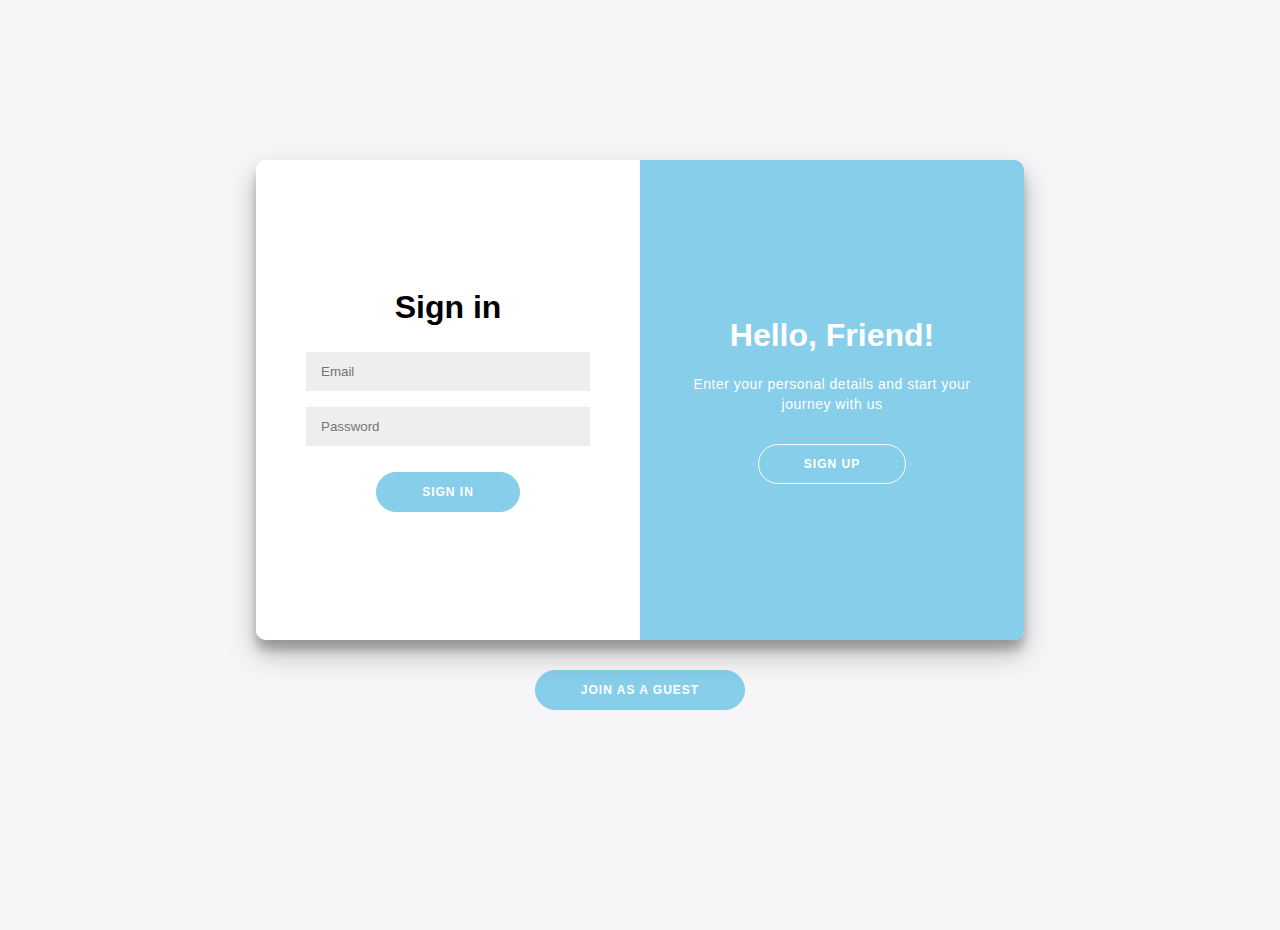
<file: templates/index.html>
<!DOCTYPE html>
<html lang="en">
<head>
    <meta charset="UTF-8">
    <meta name="viewport" content="width=device-width, initial-scale=1.0">
    <title>Sign in/up Form</title>
    <link rel="stylesheet" href="../css/index.css">
</head>
<body>
    <div class="container" id="container">
        <div class="form-container sign-up-container">
            <form action="/signup" method="POST">
                <h1>Create Account</h1>
                <br>
                <input type="email" name="email" placeholder="Email" required />
                <input type="text" name="username" placeholder="Username" required />
                <input type="password" name="password" placeholder="Password" required />
                <br>
                <button type="submit">Sign Up</button>
            </form>
        </div>
        <div class="form-container sign-in-container">
            <form action="/signin" method="POST">
                <h1>Sign in</h1>
                <br>
                <input type="email" name="email" placeholder="Email" required />
                <input type="password" name="password" placeholder="Password" required />
                <br>
                <button type="submit">Sign In</button>
            </form>
        </div>
        <div class="overlay-container">
            <div class="overlay">
                <div class="overlay-panel overlay-left">
                    <h1>Welcome Back!</h1>
                    <p>To keep connected with us please login with your personal info</p>
                    <button class="ghost" id="signIn">Sign In</button>
                </div>
                <div class="overlay-panel overlay-right">
                    <h1>Hello, Friend!</h1>
                    <p>Enter your personal details and start your journey with us</p>
                    <button class="ghost" id="signUp">Sign Up</button>
                </div>
            </div>
        </div>
    </div>

    <!-- Add a form to handle the guest access -->
     <div id="guest-form-container">
    <form action="/guest" method="GET" style="text-align: center; margin-top: 20px; background-color: #f6f5f7;">
        <button type="submit">Join As A Guest</button>
    </form>
    </div>
    <script>
        const signUpButton = document.getElementById('signUp');
        const signInButton = document.getElementById('signIn');
        const container = document.getElementById('container');

        signUpButton.addEventListener('click', () => {
            container.classList.add("right-panel-active");
        });

        signInButton.addEventListener('click', () => {
            container.classList.remove("right-panel-active");
        });
    </script>
</body>
</html>
</file>
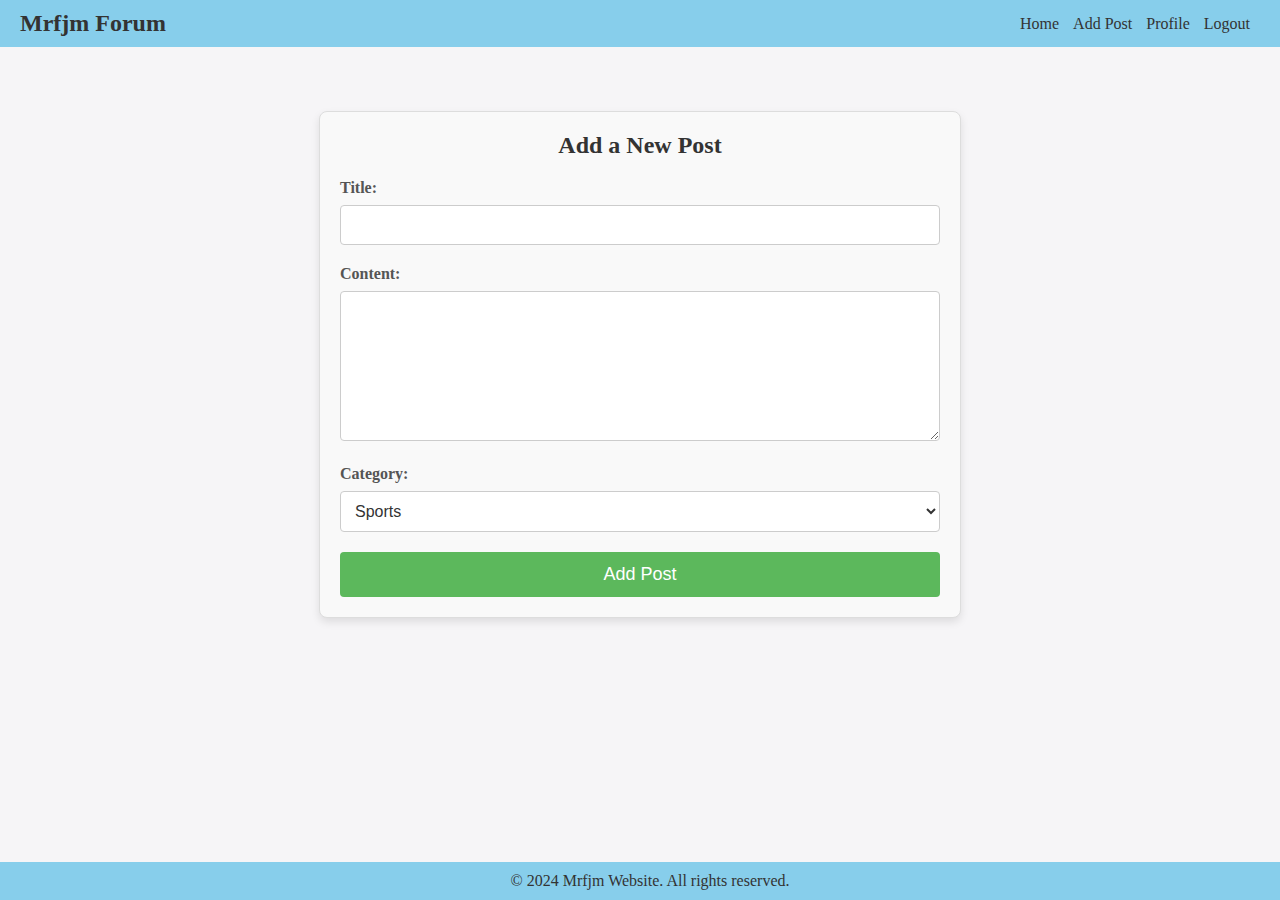
<file: templates/addPost.html>
<!DOCTYPE html>
<html lang="en">
<head>
    <meta charset="UTF-8">
    <meta name="viewport" content="width=device-width, initial-scale=1.0">
    <title>Add Post</title>
    <link rel="stylesheet" href="../css/homepage.css">
    <link rel="stylesheet" href="../css/cards.css"> 
    <link rel="stylesheet" href="../css/postForm.css">

    <style>
        .error-message {
            color: red;
            font-size: 0.9em;
            display: none;
        }
    </style>

    <script>
        function validateTitle() {
            var titleField = document.getElementById("title");
            var titleError = document.getElementById("titleError");

            if (titleField.value.trim() === "") {
                titleError.style.display = "block";
                titleField.focus();
            } else {
                titleError.style.display = "none";
            }
        }

        function validateContent() {
            var contentField = document.getElementById("content");
            var contentError = document.getElementById("contentError");

            if (contentField.value.trim() === "") {
                contentError.style.display = "block";
                contentField.focus();
            } else {
                contentError.style.display = "none";
            }
        }

        function validateCategory() {
            var categoryField = document.getElementById("category");
            var categoryError = document.getElementById("categoryError");

            if (categoryField.value.trim() === "") {
                categoryError.style.display = "block";
                categoryField.focus();
            } else {
                categoryError.style.display = "none";
            }
        }
    </script>
    
</head>
<body>
    <header>
        <h1>Mrfjm Forum</h1>
        <nav>
            <ul>
                <li><a href="/home">Home</a></li>
                <li><a href="/addpost">Add Post</a></li>
                <li><a href="/profile">Profile</a></li>
                <li><a href="/logout">Logout</a></li>
            </ul>
        </nav>
    </header>

    <main>
        <section class="add-post-form" id="MyForm">
            <h2>Add a New Post</h2>
            <form action="/addpost" method="post">
                <label for="title">Title:</label>
                <input type="text" id="title" name="title" onblur="validateTitle()" required>
                <span id="titleError" class="error-message">Title cannot be empty!</span>
                
                <label for="content">Content:</label>
                <textarea id="content" name="content" onblur="validateContent()" required></textarea>
                <span id="contentError" class="error-message">Content cannot be empty!</span>

                <label for="category">Category:</label>
                <select id="category" name="category" required>
                    <option value="sports">Sports</option>
                    <option value="entertainment">Entertainment</option>
                    <option value="food">Food</option>
                    <option value="cars">Cars</option>
                    <option value="technology">Technology</option>
                    <option value="music">Music</option>
                    <option value="travel">Travel</option>
                </select>
                
                <button type="submit">Add Post</button>
            </form>
        </section>
    </main>

    <footer>
        <p>&copy; 2024 Mrfjm Website. All rights reserved.</p>
    </footer>
</body>
</html>
</file>
<file: css/index.css>
* {
	box-sizing: border-box;
}

body {
	background: #f6f5f7;
	display: flex;
	justify-content: center;
	align-items: center;
	flex-direction: column;
	font-family: 'Montserrat', sans-serif;
	height: 100vh;
	margin: -20px 0 50px;
	overflow: hidden;
}

h1 {
	font-weight: bold;
	margin: 0;
}

h2 {
	text-align: center;
}

p {
	font-size: 14px;
	font-weight: 100;
	line-height: 20px;
	letter-spacing: 0.5px;
	margin: 20px 0 30px;
}

span {
	font-size: 12px;
}

a {
	color: #333;
	font-size: 14px;
	text-decoration: none;
	margin: 15px 0;
}

button {
	border-radius: 20px;
	border: 1px solid skyblue;
	background-color: skyblue;
	color: #FFFFFF;
	font-size: 12px;
	font-weight: bold;
	padding: 12px 45px;
	letter-spacing: 1px;
	text-transform: uppercase;
	transition: transform 80ms ease-in;
}

button:active {
	transform: scale(0.95);
}

button:focus {
	outline: none;
}

button.ghost {
	background-color: transparent;
	border-color: #FFFFFF;
}

form {
	background-color: #FFFFFF;
	display: flex;
	align-items: center;
	justify-content: center;
	flex-direction: column;
	padding: 0 50px;
	height: 100%;
	text-align: center;
}

input {
	background-color: #eee;
	border: none;
	padding: 12px 15px;
	margin: 8px 0;
	width: 100%;
}

.container {
	background-color: #fff;
	border-radius: 10px;
  	box-shadow: 0 14px 28px rgba(0,0,0,0.25), 
			0 10px 10px rgba(0,0,0,0.22);
	position: relative;
	overflow: hidden;
	width: 768px;
	max-width: 100%;
	min-height: 480px;
}

.form-container {
	position: absolute;
	top: 0;
	height: 100%;
	transition: all 0.6s ease-in-out;
}

.sign-in-container {
	left: 0;
	width: 50%;
	z-index: 2;
}

.container.right-panel-active .sign-in-container {
	transform: translateX(100%);
}

.sign-up-container {
	left: 0;
	width: 50%;
	opacity: 0;
	z-index: 1;
}

.container.right-panel-active .sign-up-container {
	transform: translateX(100%);
	opacity: 1;
	z-index: 5;
	animation: show 0.6s;
}

@keyframes show {
	0%, 49.99% {
		opacity: 0;
		z-index: 1;
	}
	
	50%, 100% {
		opacity: 1;
		z-index: 5;
	}
}

.overlay-container {
	position: absolute;
	top: 0;
	left: 50%;
	width: 50%;
	height: 100%;
	overflow: hidden;
	transition: transform 0.6s ease-in-out;
	z-index: 100;
}

.container.right-panel-active .overlay-container{
	transform: translateX(-100%);
}

.overlay {
	background: skyblue;
	background: -webkit-linear-gradient(to right, skyblue, skyblue);
	background: linear-gradient(to right, skyblue, skyblue);
	background-repeat: no-repeat;
	background-size: cover;
	background-position: 0 0;
	color: #FFFFFF;
	position: relative;
	left: -100%;
	height: 100%;
	width: 200%;
  	transform: translateX(0);
	transition: transform 0.6s ease-in-out;
}

.container.right-panel-active .overlay {
  	transform: translateX(50%);
}

.overlay-panel {
	position: absolute;
	display: flex;
	align-items: center;
	justify-content: center;
	flex-direction: column;
	padding: 0 40px;
	text-align: center;
	top: 0;
	height: 100%;
	width: 50%;
	transform: translateX(0);
	transition: transform 0.6s ease-in-out;
}

.overlay-left {
	transform: translateX(-20%);
}

.container.right-panel-active .overlay-left {
	transform: translateX(0);
}

.overlay-right {
	right: 0;
	transform: translateX(0);
}

.container.right-panel-active .overlay-right {
	transform: translateX(20%);
}

.social-container {
	margin: 20px 0;
}

.social-container a {
	border: 1px solid #DDDDDD;
	border-radius: 50%;
	display: inline-flex;
	justify-content: center;
	align-items: center;
	margin: 0 5px;
	height: 40px;
	width: 40px;
}

footer {
    background-color: #222;
    color: #fff;
    font-size: 14px;
    bottom: 0;
    position: fixed;
    left: 0;
    right: 0;
    text-align: center;
    z-index: 999;
}

footer p {
    margin: 10px 0;
}

footer i {
    color: skyblue;
}

footer a {
    color: #3c97bf;
    text-decoration: none;
}

.guest-form-container{
	display: flex;
	flex-direction: column;
	align-items: center;
	justify-content: center;
	width: 100%;
}
</file>
<file: css/cards.css>
.cards {
    display: flex;
    flex-direction: column;
    align-items: center; /* Center cards horizontally */
    padding: 20px;
}

.card {
    background-color: #f0f0f0;
    padding: 40px;
    border-radius: 12px;
    box-shadow: 0 0 20px rgba(0, 0, 0, 0.3); /* Darker shadow */
    width: 60%;
    max-width: 600px;
    text-align: center;
    margin-bottom: 20px; /* Space between cards */
}

.card h2 {
    font-size: 32px;
    margin-bottom: 20px;
}

.card p {
    font-size: 18px;
    line-height: 1.6;
    margin-bottom: 30px;
}

.card .read-more {
    display: inline-block;
    background-color: #007bff;
    color: #fff;
    text-decoration: none;
    padding: 12px 25px;
    border-radius: 8px;
    transition: background-color 0.3s ease;
}

.card .read-more:hover {
    background-color: #0056b3;
}
</file>
<file: css/postForm.css>
.add-post-form {
    width: 100%;
    max-width: 600px;
    margin: 0 auto;
    padding: 20px;
    background-color: #f9f9f9;
    border: 1px solid #ddd;
    border-radius: 8px;
    box-shadow: 0 4px 8px rgba(0, 0, 0, 0.1);
}

.add-post-form h2 {
    text-align: center;
    color: #333;
    margin-bottom: 20px;
}

.add-post-form label {
    display: block;
    margin-bottom: 8px;
    font-weight: bold;
    color: #555;
}

.add-post-form input[type="text"],
.add-post-form textarea,
.add-post-form select {
    width: 100%;
    padding: 10px;
    margin-bottom: 20px;
    border: 1px solid #ccc;
    border-radius: 4px;
    box-sizing: border-box;
    font-size: 16px;
    color: #333;
    background-color: #fff;
}

.add-post-form textarea {
    resize: vertical;
    min-height: 150px;
}

.add-post-form button[type="submit"] {
    display: block;
    width: 100%;
    padding: 12px;
    background-color: #5cb85c;
    color: #fff;
    font-size: 18px;
    border: none;
    border-radius: 4px;
    cursor: pointer;
    transition: background-color 0.3s ease;
}

.add-post-form button[type="submit"]:hover {
    background-color: #4cae4c;
}
#MyForm{ margin-top: 5%;}
</file>
<file: css/homepage.css>
body{
	background: #f6f5f7;
}
/* Reset default margin and padding */
* {
    margin: 0;
    padding: 0;
}

/* Basic header styles */
header {
    background-color: skyblue;
    color: #333;
    padding: 10px 20px;
    display: flex;
    justify-content: space-between;
    align-items: center;
}

header h1 {
    margin: 0;
    font-size: 24px;
}

nav ul {
    list-style-type: none;
}

nav ul li {
    display: inline-block;
    margin-right: 10px;
}

nav ul li a {
    text-decoration: none;
    color: #333;
}

nav ul li a:hover {
    text-decoration: underline;
}

/* Footer */
footer {
    background-color: skyblue;
    color: #333;
    text-align: center;
    padding: 10px;
    position: fixed;
    bottom: 0;
    width: 100%;
}

/* Like and Dislike button styles */
.likes-dislikes {
    display: flex;
    gap: 10px; /* Add spacing between the buttons */
    margin-top: 10px; /* Add space above the like/dislike buttons */

    /* Center the .likes-dislikes div */
    justify-content: center;
    padding: 5px;
}


.likes-dislikes form {
    margin: 0; /* Remove default form margin */
}

.likes-dislikes button {
    padding: 8px 12px;
    background-color: #3498db;
    color: #ffffff;
    border: none;
    border-radius: 4px;
    cursor: pointer;
    font-size: 14px;
    transition: background-color 0.3s ease;
}

.likes-dislikes button:hover {
    background-color: #2980b9;
}

/*Filter css*/

/* Filter section styles */
.filter {
    background-color: #f1f1f1; /* Light background color for the filter section */
    padding: 15px; /* Padding around the filter section */
    border-radius: 8px; /* Rounded corners for a softer look */
    margin: 20px 0; /* Space above and below the filter section */
    box-shadow: 0 2px 4px rgba(0, 0, 0, 0.1); /* Subtle shadow for depth */
    width: 300px;
}

.filter form {
    display: flex; /* Use flexbox for layout */
    align-items: center; /* Align items vertically in the center */
}

.filter label {
    margin-right: 10px; /* Space between label and select dropdown */
    font-weight: bold; /* Make the label text bold */
}

.filter select {
    padding: 8px; /* Space inside the select dropdown */
    border: 1px solid #ccc; /* Border color */
    border-radius: 4px; /* Rounded corners for the dropdown */
    margin-right: 10px; /* Space between dropdown and button */
}

.filter button {
    padding: 8px 16px; /* Space inside the button */
    background-color: #007bff; /* Primary button color */
    color: white; /* Text color */
    border: none; /* Remove default border */
    border-radius: 4px; /* Rounded corners for the button */
    cursor: pointer; /* Change cursor to pointer on hover */
    transition: background-color 0.3s ease; /* Smooth transition for hover effect */
}

.filter button:hover {
    background-color: #0056b3; /* Darker color on hover */
}
</file>
